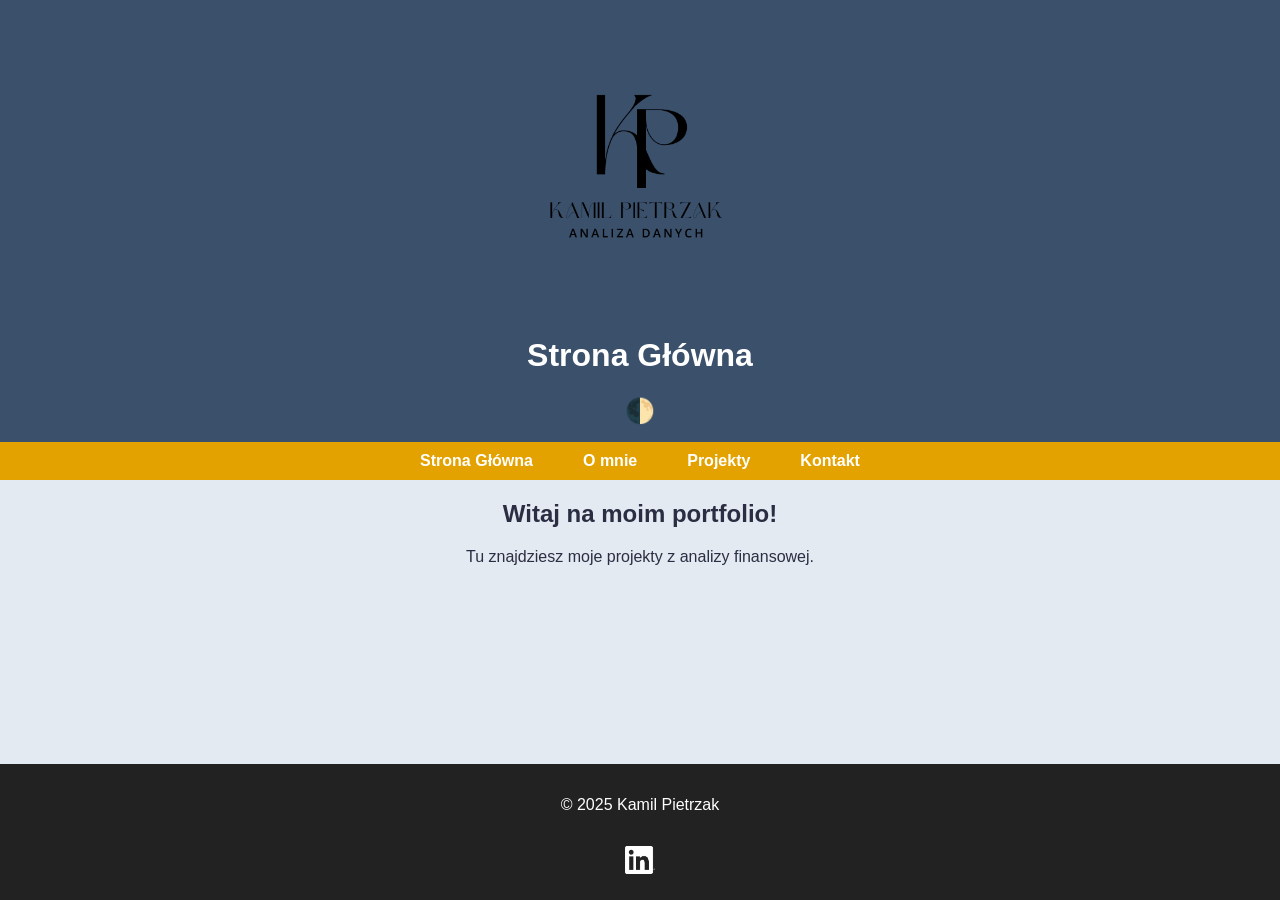
<file: index.html>
<!DOCTYPE html>
<html lang="pl">
<head>
    <meta charset="UTF-8">
    <meta name="viewport" content="width=device-width, initial-scale=1.0">
    <title>Strona Główna</title>
    <link rel="stylesheet" href="styles.css">
    <script defer src="script.js"></script>
</head>
<body>
    <header>
        <div class="logo">
            <img src="logo.png" alt="Logo">
        </div>
        <h1>Strona Główna</h1>
        <button id="theme-toggle">🌓</button>
    </header>
    <nav>
        <ul>
            <li><a href="index.html">Strona Główna</a></li>
            <li><a href="omnie.html">O mnie</a></li>
            <li><a href="projekty.html">Projekty</a></li>
            <li><a href="contact.html">Kontakt</a></li>
        </ul>
    </nav>
    <section>
        <h2>Witaj na moim portfolio!</h2>
        <p>Tu znajdziesz moje projekty z analizy finansowej.</p>
    </section>
    <footer>
        <p>&copy; 2025 Kamil Pietrzak</p>
        <div class="social-links">
            <a href="https://www.linkedin.com/in/kamilpi/" class="linkedin-link" target="_blank">
                <img src="linkedin.png" alt="LinkedIn" class="linkedin-icon">
            </a>
        </div>
    </footer>
</body>
</html>
</file>
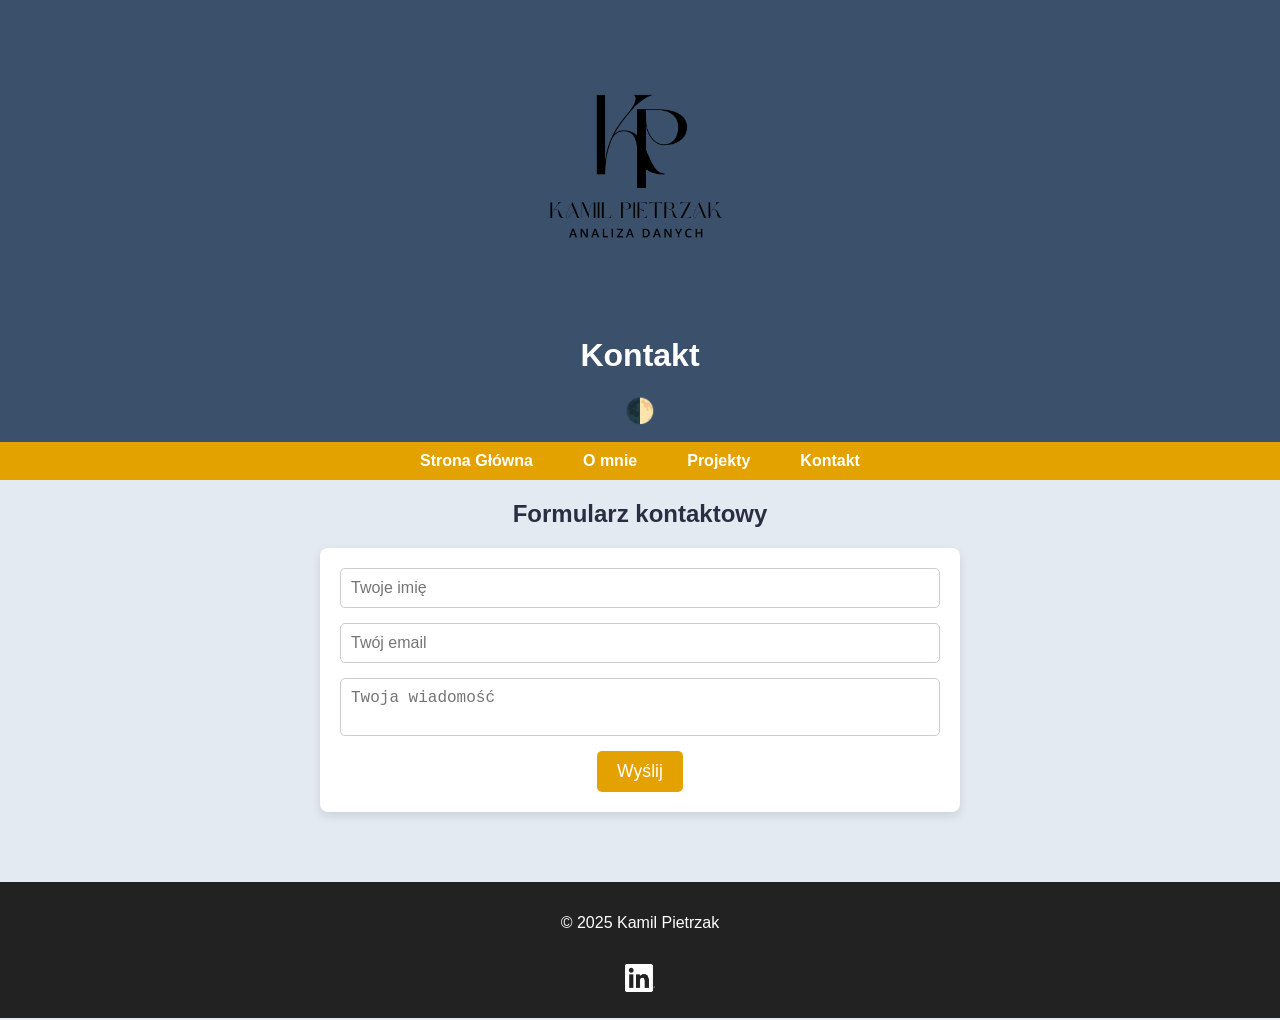
<file: contact.html>
<!DOCTYPE html>
<html lang="pl">
<head>
    <meta charset="UTF-8">
    <meta name="viewport" content="width=device-width, initial-scale=1.0">
    <title>Kontakt</title>
    <link rel="stylesheet" href="styles.css">
    <script src="https://cdn.emailjs.com/dist/email.min.js"></script>
    <script defer src="script.js"></script> <!-- Wstawienie wspólnego pliku JS -->
</head>
<body>
    <header>
        <div class="logo">
            <img src="logo.png" alt="Logo" />
        </div>
        <h1>Kontakt</h1>
        <button id="theme-toggle">🌓</button>
    </header>
    <nav>
        <ul>
            <li><a href="index.html">Strona Główna</a></li>
            <li><a href="#about">O mnie</a></li>
            <li><a href="#projects">Projekty</a></li>
            <li><a href="#contact">Kontakt</a></li>
        </ul>
    </nav>
    <section id="contact">
        <h2>Formularz kontaktowy</h2>
        <div class="form-container">
            <form id="contact-form">
                <input type="text" name="name" placeholder="Twoje imię" required>
                <input type="email" name="email" placeholder="Twój email" required>
                <textarea name="message" placeholder="Twoja wiadomość" required></textarea>
                <button type="submit">Wyślij</button>
            </form>
        </div>
    </section>
    
    <footer>
        <p>&copy; 2025 Kamil Pietrzak</p>
        <div class="social-links">
            <a href="https://www.linkedin.com/in/kamilpi/" class="linkedin-link" target="_blank">
                <img src="linkedin.png" alt="LinkedIn" class="linkedin-icon">
            </a>
        </div>
    </footer>
</body>
</html>
</file>
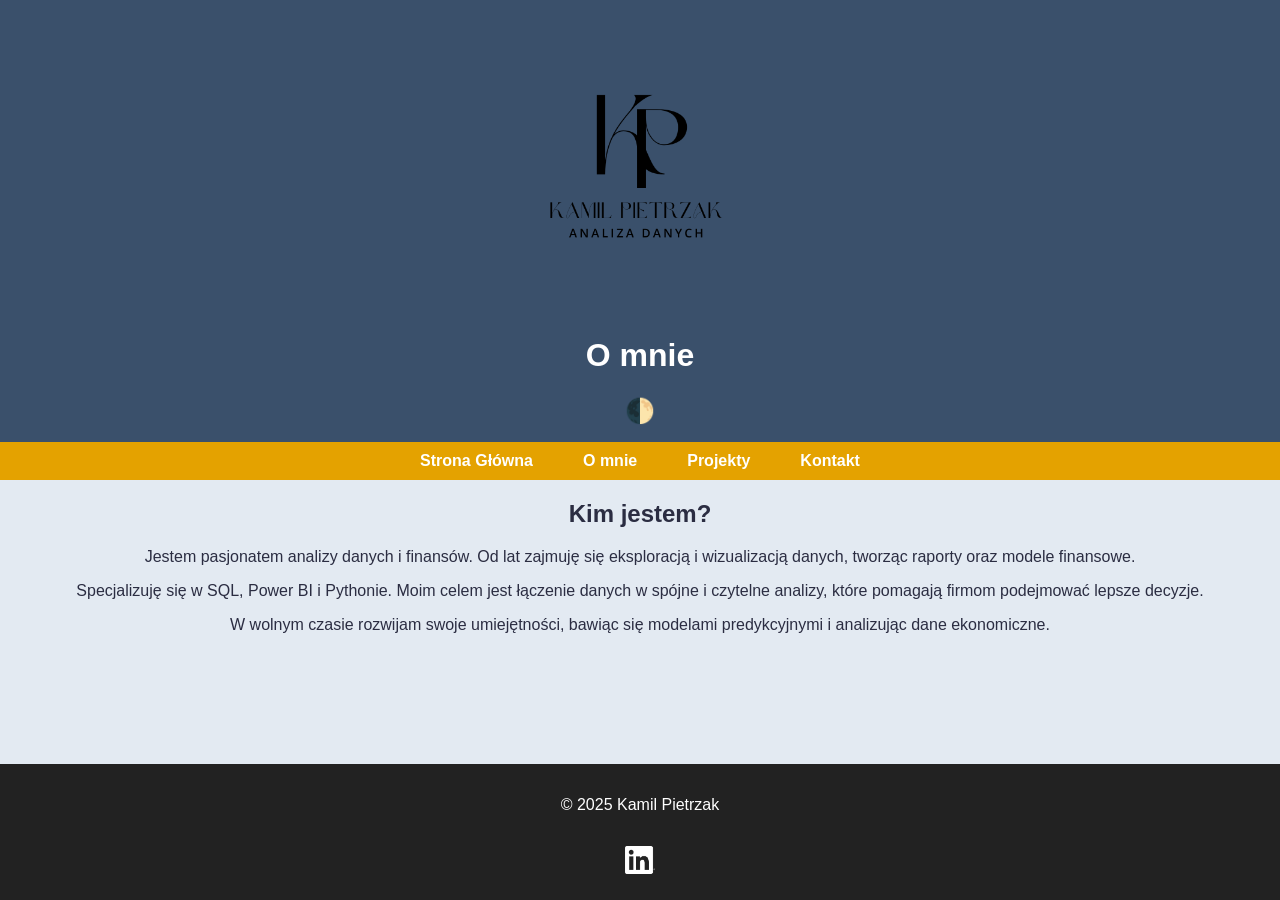
<file: omnie.html>
<!DOCTYPE html>
<html lang="pl">
<head>
    <meta charset="UTF-8">
    <meta name="viewport" content="width=device-width, initial-scale=1.0">
    <title>O mnie</title>
    <link rel="stylesheet" href="styles.css">
    <script defer src="script.js"></script>
</head>
<body>
    <header>
        <div class="logo">
            <img src="logo.png" alt="Logo">
        </div>
        <h1>O mnie</h1>
        <button id="theme-toggle">🌓</button>
    </header>
    <nav>
        <ul>
            <li><a href="index.html">Strona Główna</a></li>
            <li><a href="omnie.html">O mnie</a></li>
            <li><a href="projekty.html">Projekty</a></li>
            <li><a href="contact.html">Kontakt</a></li>
        </ul>
    </nav>
    <section>
        <h2>Kim jestem?</h2>
        <p>Jestem pasjonatem analizy danych i finansów. Od lat zajmuję się eksploracją i wizualizacją danych, tworząc raporty oraz modele finansowe.</p>
        <p>Specjalizuję się w SQL, Power BI i Pythonie. Moim celem jest łączenie danych w spójne i czytelne analizy, które pomagają firmom podejmować lepsze decyzje.</p>
        <p>W wolnym czasie rozwijam swoje umiejętności, bawiąc się modelami predykcyjnymi i analizując dane ekonomiczne.</p>
    </section>
    <footer>
        <p>&copy; 2025 Kamil Pietrzak</p>
        <div class="social-links">
            <a href="https://www.linkedin.com/in/kamilpi/" class="linkedin-link" target="_blank">
                <img src="linkedin.png" alt="LinkedIn" class="linkedin-icon">
            </a>
        </div>
    </footer>
    
</body>
</html>
</file>
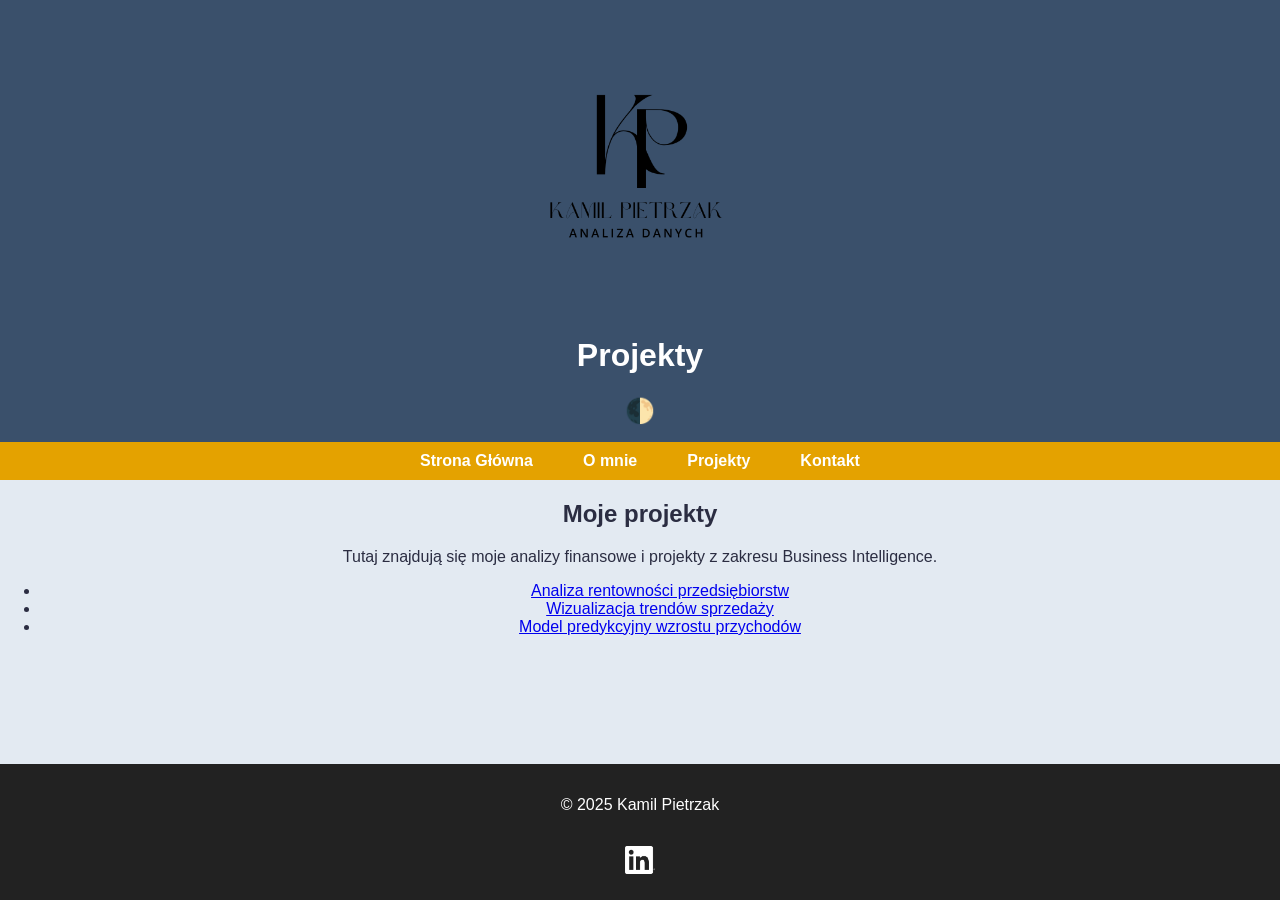
<file: projekty.html>
<!DOCTYPE html>
<html lang="pl">
<head>
    <meta charset="UTF-8">
    <meta name="viewport" content="width=device-width, initial-scale=1.0">
    <title>Projekty</title>
    <link rel="stylesheet" href="styles.css">
    <script defer src="script.js"></script>
</head>
<body>
    <header>
        <div class="logo">
            <img src="logo.png" alt="Logo">
        </div>
        <h1>Projekty</h1>
        <button id="theme-toggle">🌓</button>
    </header>
    <nav>
        <ul>
            <li><a href="index.html">Strona Główna</a></li>
            <li><a href="omnie.html">O mnie</a></li>
            <li><a href="projekty.html">Projekty</a></li>
            <li><a href="contact.html">Kontakt</a></li>
        </ul>
    </nav>
    <section>
        <h2>Moje projekty</h2>
        <p>Tutaj znajdują się moje analizy finansowe i projekty z zakresu Business Intelligence.</p>
        <ul>
            <li><a href="#">Analiza rentowności przedsiębiorstw</a></li>
            <li><a href="#">Wizualizacja trendów sprzedaży</a></li>
            <li><a href="#">Model predykcyjny wzrostu przychodów</a></li>
        </ul>
    </section>
    <footer>
        <p>&copy; 2025 Kamil Pietrzak</p>
        <div class="social-links">
            <a href="https://www.linkedin.com/in/kamilpi/" class="linkedin-link" target="_blank">
                <img src="linkedin.png" alt="LinkedIn" class="linkedin-icon">
            </a>
        </div>
    </footer>
    
</body>
</html>
</file>
<file: styles.css>
/* Podstawowe style */
body {
    font-family: Arial, sans-serif;
    margin: 0;
    padding: 0;
    background: #E3EAF2; /* Jasny niebieskoszary */
    color: #2B2D42; /* Grafitowy */
    text-align: center;
    display: flex;
    flex-direction: column;
    min-height: 100vh;
    transition: background 0.3s, color 0.3s;
}

header {
    background: #3A506B; /* Granatowy */
    color: white;
    padding: 1em;
}

.logo img {
    width: 300px;
    height: auto;
    display: block;
    margin: 0 auto 10px;
    max-width: 100%;
}

nav {
    background: #E4A200; /* Złoty */
    padding: 10px;
    display: flex;
    justify-content: center;
    align-items: center;
}

nav ul {
    list-style: none;
    padding: 0;
    margin: 0;
    display: flex;
}

nav ul li {
    margin: 0 15px;
}

nav ul li a {
    text-decoration: none;
    color: white;
    font-weight: bold;
    padding: 5px 10px;
    position: relative;
    transition: color 0.3s ease-in-out;
}

/* Animacja podkreślenia */
nav ul li a::after {
    content: "";
    position: absolute;
    left: 0;
    bottom: -3px;
    width: 100%;
    height: 2px;
    background: white;
    transform: scaleX(0);
    transition: transform 0.3s ease-in-out;
}

nav ul li a:hover::after {
    transform: scaleX(1);
}

nav ul li a:hover {
    color: #2B2D42;
}

button#theme-toggle {
    background: none;
    border: none;
    color: white;
    font-size: 1.5em;
    cursor: pointer;
}

/* Stylizacja stopki */
footer {
    background: #222;
    color: white;
    padding: 1em;
    display: flex;
    flex-direction: column;
    align-items: center;
    margin-top: auto;
}

footer .social-links {
    margin-top: 10px;
}

footer .linkedin-link {
    display: inline-block;
    margin: 5px;
    transition: transform 0.3s ease-in-out;
}

footer .linkedin-link:hover {
    transform: scale(1.1);
}

footer .linkedin-icon {
    width: 30px;
    height: 30px;
    object-fit: contain;
    transition: opacity 0.3s ease-in-out;
}

footer .linkedin-link:hover .linkedin-icon {
    opacity: 0.8;
}

/* Responsywność */
@media screen and (max-width: 600px) {
    footer .social-links {
        flex-direction: row;
    }

    footer .linkedin-link {
        margin: 10px;
    }

    nav ul {
        flex-direction: column;
        align-items: center;
    }

    nav ul li {
        margin: 10px 0;
    }
}

/* Wyśrodkowanie głównej treści */
main {
    max-width: 800px;
    margin: 0 auto;
    padding: 20px;
}

/* Odstęp od stopki */
section {
    margin-bottom: 50px;
}

/* Tryb ciemny */
.dark-mode {
    background: #121212;
    color: white;
}

.dark-mode header {
    background: #FF8C42;
}

.dark-mode nav {
    background: #D87324;
}

.dark-mode nav ul li a {
    color: white;
}

.dark-mode nav ul li a:hover {
    color: #FF8C42;
}

/* Formularz kontaktowy */
#contact h2 {
    text-align: center; /* Wyśrodkowanie tytułu formularza */
    margin-bottom: 20px;
}

form {
    display: flex;
    flex-direction: column;
    align-items: center;
    background-color: #fff;
    padding: 20px;
    border-radius: 8px;
    box-shadow: 0 4px 10px rgba(0, 0, 0, 0.1);
    width: 90%;
    max-width: 600px;
    margin: 20px auto;
}

form input, form textarea {
    width: 100%;
    padding: 10px;
    margin-bottom: 15px;
    border: 1px solid #ccc;
    border-radius: 5px;
    font-size: 1rem;
    box-sizing: border-box;
    background: white;
    color: #2B2D42;
}

.dark-mode form {
    background-color: #1E1E1E;
}

.dark-mode form input,
.dark-mode form textarea {
    background: black;
    color: white;
    border: 1px solid white;
}

form textarea {
    resize: none;
}

form button {
    background-color: #E4A200;
    color: white;
    padding: 10px 20px;
    border: none;
    border-radius: 5px;
    cursor: pointer;
    font-size: 1.1rem;
}

form button:hover {
    background-color: #D87324;
}

/* Responsywność dla formularza */
@media screen and (max-width: 600px) {
    form {
        padding: 10px;
        width: 95%;
    }

    form input, form textarea {
        font-size: 0.9rem;
    }
}

/* Usunięcie kropek w sekcji projektów */
#projects ul {
    list-style-type: none;
    padding: 0;
    margin: 0;
}

#projects li {
    margin-bottom: 10px;
}
</file>
